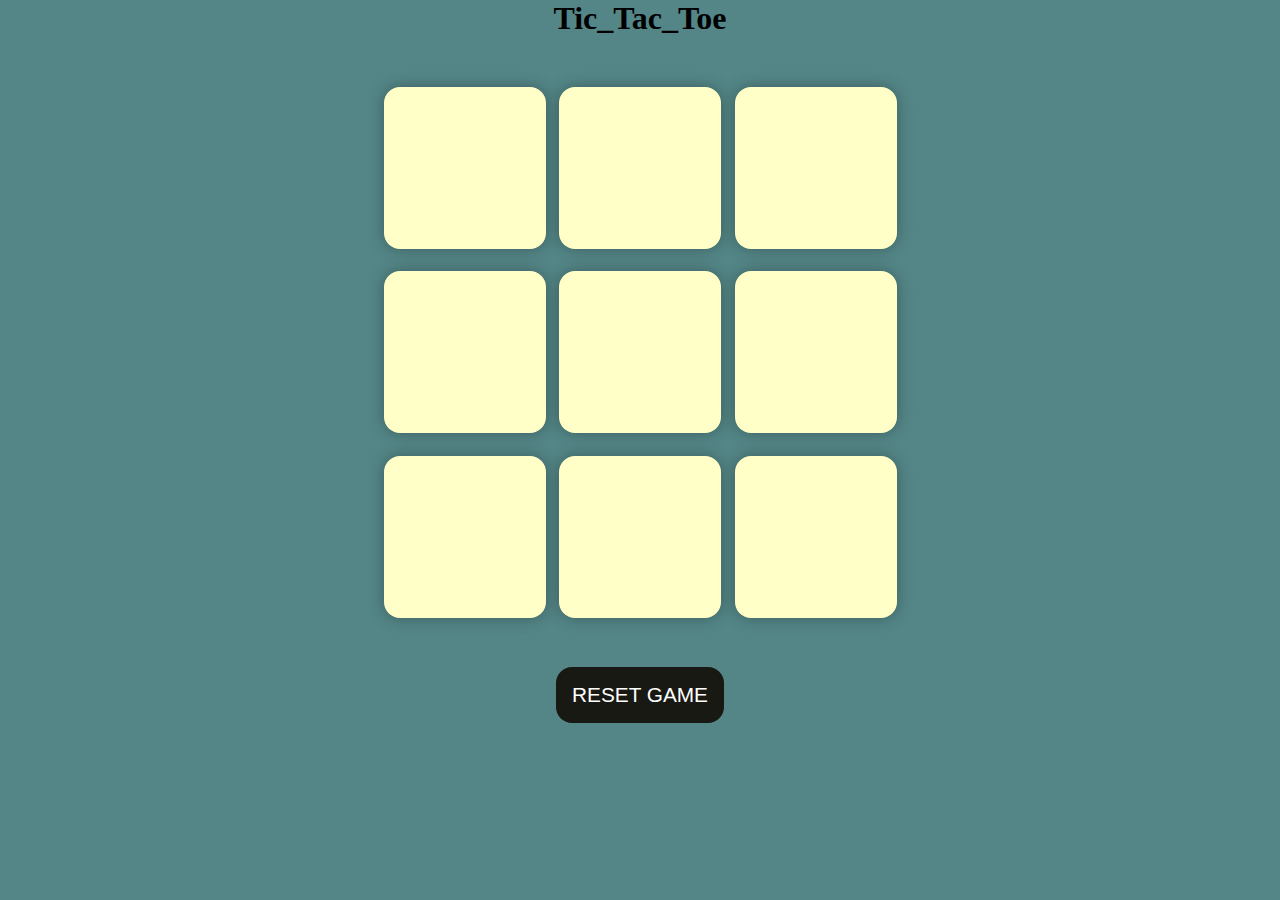
<file: Project0/index.html>
<!DOCTYPE html>
<html lang="en">
<head>
  <meta charset="UTF-8">
  <meta name="viewport" content="width=device-width, initial-scale=1.0">
  <title>Tic_Tac_Toe</title>
  <link rel="stylesheet" href="stylee.css">
</head>
  <body>
    <div class="msg-container hide">
      <p id="msg">Winner</p>
      <button id="new-btn">NewGame </button>

    </div>
    <main>
      <h1>Tic_Tac_Toe</h1>
      <div class="container">
        <div class="game">
          <button class="box"></button>
          <button class="box"></button>
          <button class="box"></button> 
          <button class="box"></button>
          <button class="box"></button>
          <button class="box"></button>
          <button class="box"></button>
          <button class="box"></button>
          <button class="box"></button>

      
        </div>
      </div>
      <button id="reset">RESET GAME</button>
    </main>
    <script src="project.js"></script>
  
  </body>
</html>
</file>
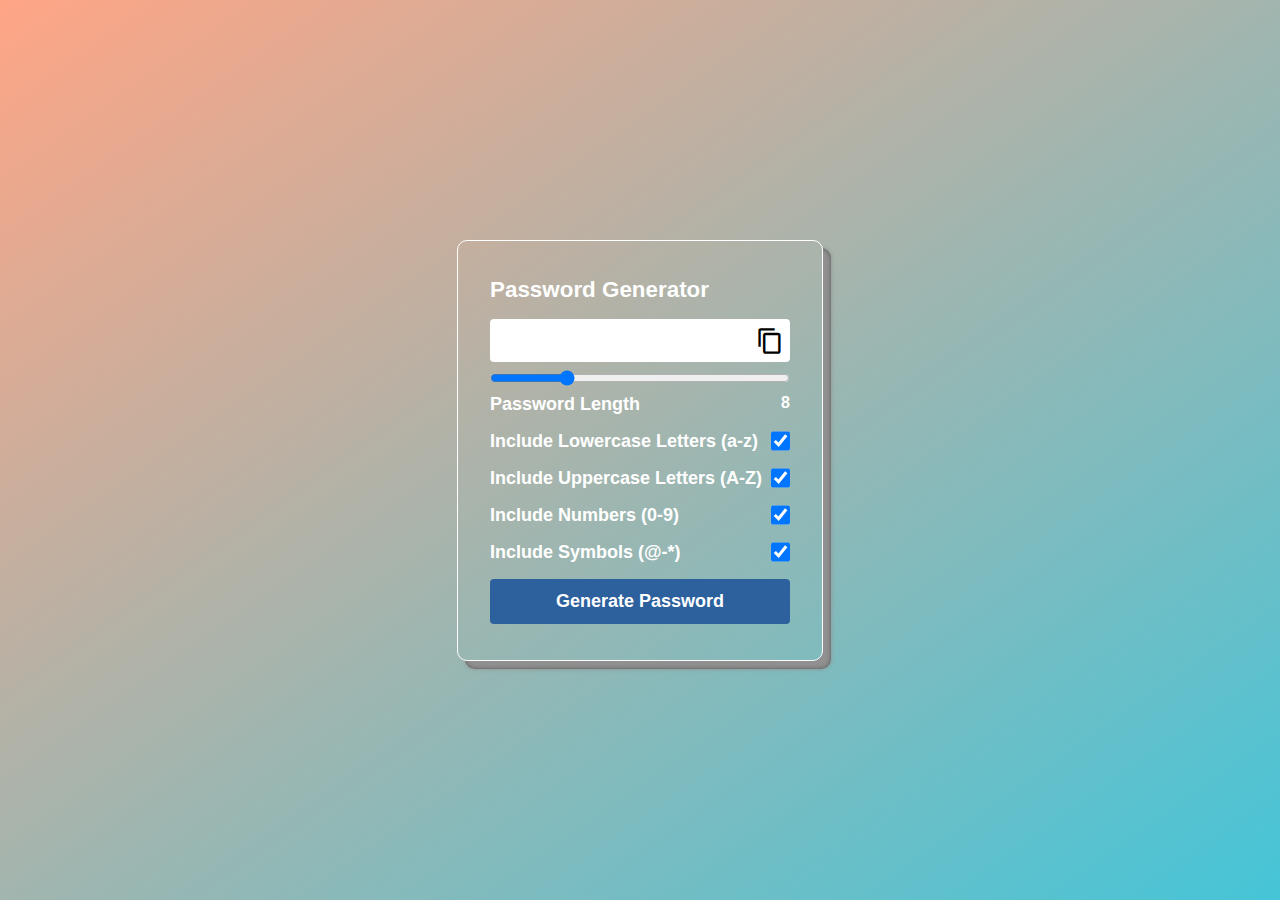
<file: Project 2/project.html>
<!DOCTYPE html>
<html lang="en">
  <head>
    <meta charset="UTF-8" />
    <meta http-equiv="X-UA-Compatible" content="IE=edge" />
    <meta name="viewport" content="width=device-width, initial-scale=1.0" />
    <link rel="stylesheet" href="project.css" />
    <link
      href="https://fonts.googleapis.com/icon?family=Material+Icons"
      rel="stylesheet"
    />

    <title>Password Generator | JavaScript Project</title>
  </head>
  <body>
    <div class="container">
      <h1>Password Generator</h1>

      <div class="inputBox">
        <input type="text" class="passBox" id="passBox" disabled />
        <span class="material-icons" id="copyIcon">content_copy</span>
      </div>

      <input type="range" min="1" max="30" value="8" id="inputSlider" />

      <div class="row">
        <p>Password Length</p>
        <span id="sliderValue"></span>
      </div>

      <div class="row">
        <label for="lowercase">Include Lowercase Letters (a-z)</label>
        <input type="checkbox" name="lowercase" id="lowercase" checked/>
      </div>

      <div class="row">
        <label for="uppercase">Include Uppercase Letters (A-Z)</label>
        <input type="checkbox" name="uppercase" id="uppercase" checked/>
      </div>

      <div class="row">
        <label for="numbers">Include Numbers (0-9)</label>
        <input type="checkbox" name="numbers" id="numbers" checked/>
      </div>

      <div class="row">
        <label for="symbols">Include Symbols (@-*)</label>
        <input type="checkbox" name="symbols" id="symbols" checked/>
      </div>

      <button type="button" class="genBtn" id="genBtn">
        Generate Password
      </button>
    </div>

    <script src="project.js"></script>
  </body>
</html>
</file>
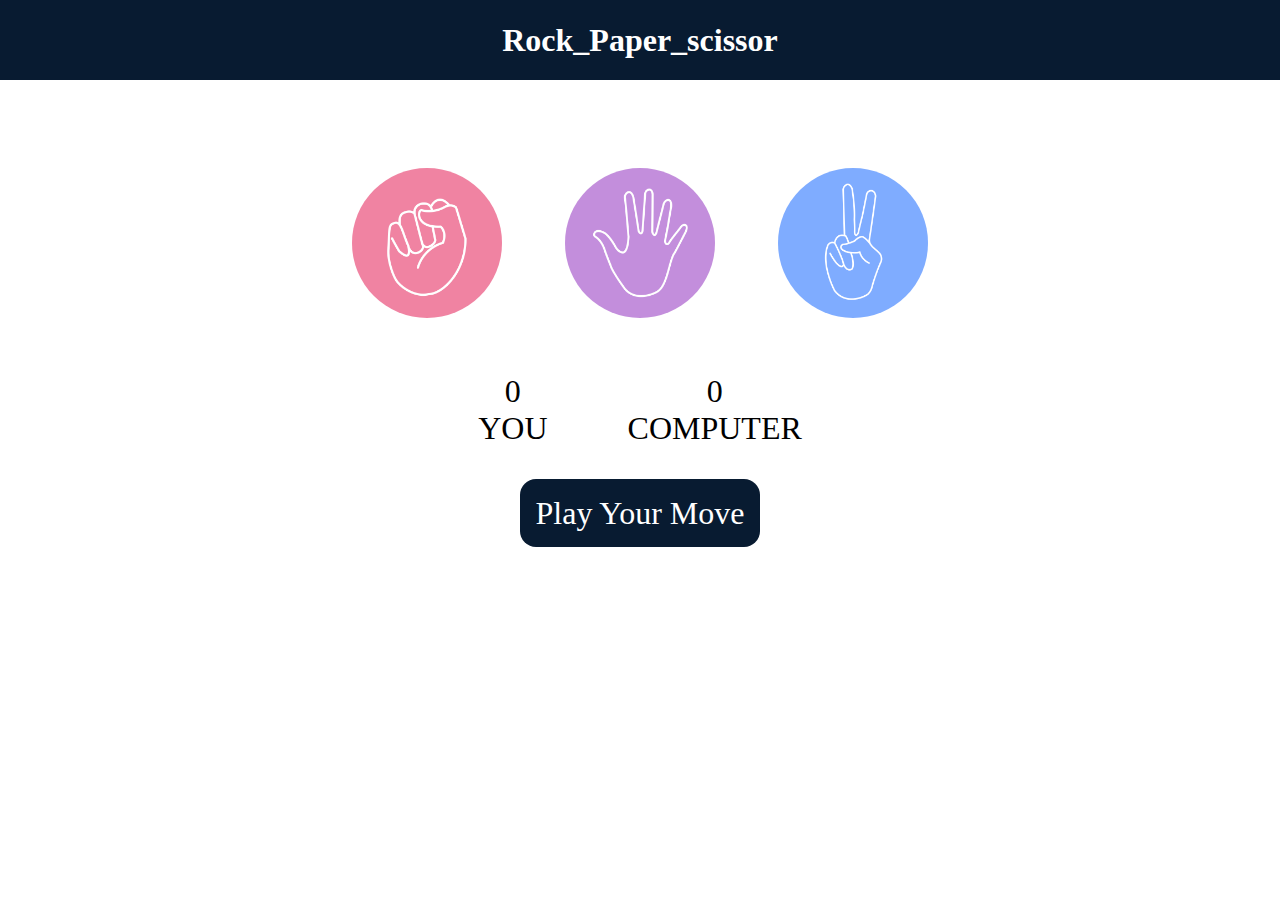
<file: Project1/project1.html>
<!DOCTYPE html>
<html lang="en">
<head>
    <meta charset="UTF-8">
    <meta name="viewport" content="width=device-width, initial-scale=1.0">
    <title>Rock_Paper_scissor</title>
    <link rel="stylesheet" href="styled.css">
</head>
<body>
    <h1>Rock_Paper_scissor</h1>
    <div class="choices" id="rock">
        <div class="choice">
            <img src="./IMAGES/rock.png" />
        </div>
        <div class="choice" id="paper">
            <img src="./IMAGES/paper.png" />
        </div>
        <div class="choice" id="scissors">
            <img src="./IMAGES/scissors.png" />
        </div>

    </div>
    <div class="score-board">
        <div class="score">
            <p>0</p>
            <p>YOU</p>
        </div>
        <div class="score">
            <p>0</p>
            <p>COMPUTER</p> 
        </div>


    </div>
    <div class="msg-container">
        <p id="msg">Play Your Move</p>
    </div>
    
</body>
<script src="app.js"></script>
</html>
</file>
<file: Project0/stylee.css>
*{
    margin: 0;
    padding: 0;
    box-sizing: border-box;
}


body {
    background-color: #548687;
    text-align: center;

}
.container {
    height : 70vh;
    display: flex;
    style.filter = blur(0px);
    justify-content: center;
    align-items: center;
    gap: 1.5vmin;
}

.game{
    height:60vmin;
    width:60vmin;
    display: flex;
    flex-wrap: wrap;
    justify-content: center;
    align-items: center;
    gap: 1.5vmin;
}

.box {
    height: 18vmin;
    width: 18vmin;
    border-radius: 1rem;
    border: none;
    box-shadow: 0 0 1rem rgba(0, 0, 0, 0.3);
    font-size: 9vmin;
    background-color: #ffffc7;
}
#reset {
    padding: 1rem;
    font-size: 1.3rem;
    background-color: #191913;
    color: #fff;
    border-radius : 1rem;
    border : none;

}

#new-btn{
    padding: 1rem;
    font-size: 1.3rem;
    background-color: #191913;
    color: #fff;
    border-radius : 1rem;
    border : none;

}


#msg{
    color: #ffffc7 ;
    font-size: 6vmin;
}

.msg-container{
    height: 100vmin;
    display: flex;
    justify-content: center;
    align-items: center;
    flex-direction: column;
    gap:4rem;
}

.hide{
    display: none;
}
</file>
<file: Project 2/project.css>
*{
    margin: 0;
    padding: 0;
    box-sizing: border-box;
    font-family: sans-serif;
}

body{
    max-width: 100vw;
    min-height: 100vh;
    display: flex;
    justify-content: center;
    align-items: center;
    background: linear-gradient(to right bottom, #ffa585, #45c5d8);
    color: #fff;
    font-weight: 600;
}

.container{
    border: 0.5px solid #fff;
    border-radius: 10px;
    padding: 28px 32px;
    display: flex;
    flex-direction: column;
    background: transparent;
    box-shadow: 8px 8px 4px #909090, 8px 8px 0px #575757;
}

.container h1{
    font-size: 1.4rem;
    margin-block: 8px;
}
.inputBox{
    position: relative;
}

.inputBox span{
    position: absolute;
    top: 16px;
    right: 6px;
    color: #000;
    font-size: 28px;
    cursor: pointer;
    z-index: 2;
}
.passBox{
    background-color: #fff;
    border: none;
    outline: none;
    padding: 10px;
    width: 300px;
    border-radius: 4px;
    font-size: 20px;
    margin-block: 8px;
    text-overflow: ellipsis;
}

.row{
    display: flex;
    margin-block: 8px;
}

.row p, .row label{
    flex-basis: 100%;
    font-size: 18px;
}

.row input[type="checkbox"]{
    width: 20px;
    height: 20px;
}

.genBtn{
    border: none;
    outline: none;
    background-color: #2c619e;
    padding: 12px 24px;
    color: #fff;
    font-size: 18px;
    margin-block: 8px;
    font-weight: 700;
    cursor: pointer;
    border-radius: 4px;
}

.genBtn:hover{
    background-color: #0066ff;
}
</file>
<file: Project1/styled.css>
* {
    margin: 0;
    padding: 0;
    text-align: center;
}

h1 {
   
    background-color:#081b31;
    color:#fff;
    height: 5rem;
    line-height: 5rem;
}

.choice {
    border-radius: 50%;
    display: flex;
    justify-content: center;    
    align-items: center;
   
    height: 165px;
    width: 165px;
}

.choice:hover {
    
    cursor: pointer;
    background-color: #081b31;
}

img{
    width: 150px;
    height: 150px;
    object-fit: cover;
    border-radius: 50%;
}

.choices{
    display: flex;
    justify-content: center;
    gap: 3rem;
    margin-top: 5rem;
}

.score-board {
    display: flex;
    justify-content: center;
    align-items: center;
    font-size: 2rem;
    margin-top: 3rem;
    gap: 5rem;
}

#user-score ,
#computer-score {
    font-size: 4rem;
}

.msg-container {
    
    margin-top: 3rem;
}

#msg{
    background-color:#081b31;
    color:#fff;
    font-size: 2rem;
    display: inline;
    padding: 1rem ;
    border-radius: 1rem;
}
</file>
